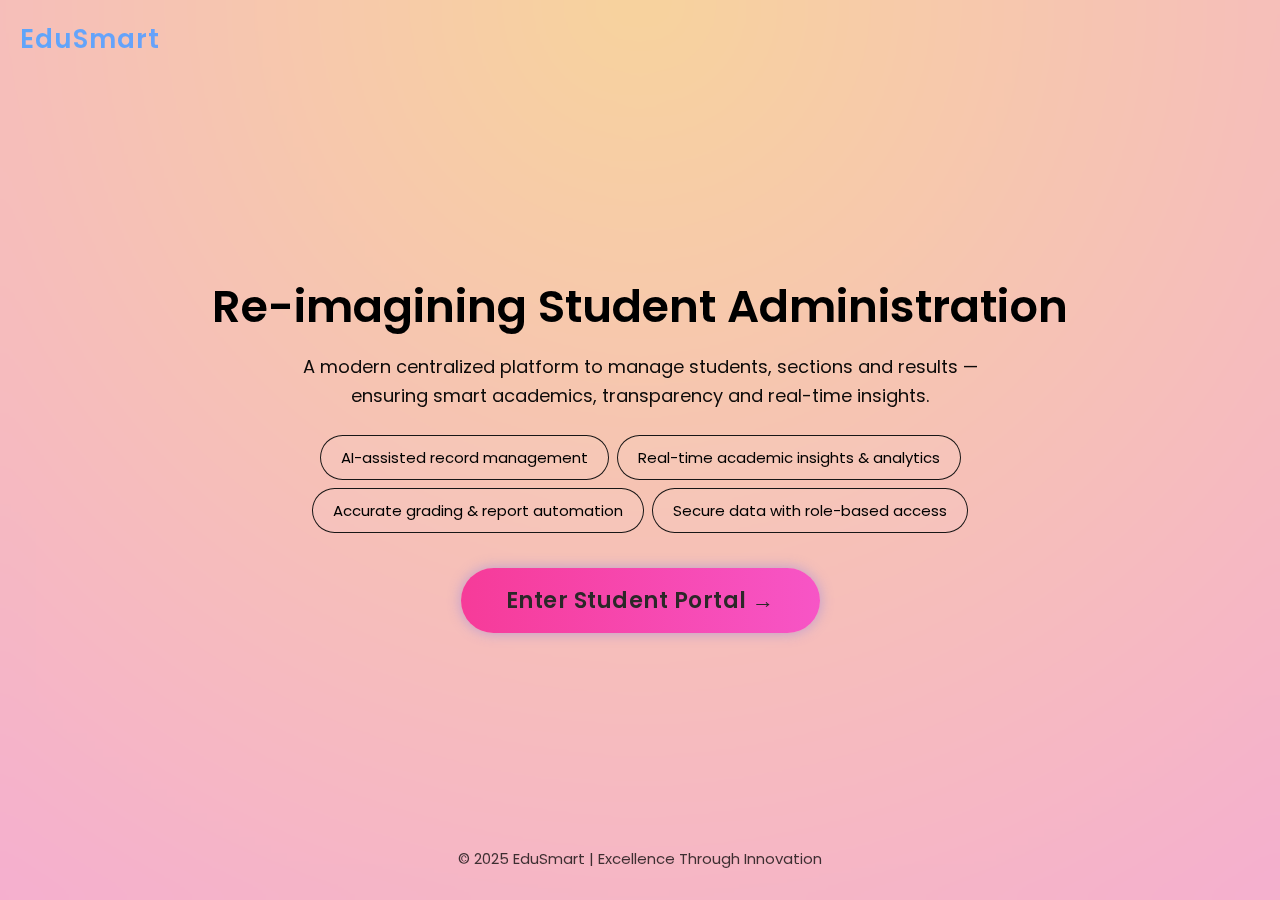
<file: index.html>
<!DOCTYPE html>
<html lang="en">
<head>
    <meta charset="UTF-8">
    <meta name="viewport" content="width=device-width, initial-scale=1.0">
    <title>Student Management System</title>
    <link rel="stylesheet" href="Css/style2.css">
</head>
<body>

    
    <div class="circle"></div>
    <div class="circle2"></div>
    <div class="circle3"></div>

    <div class="container">
        <header>
            <h2 class="logo"> EduSmart</h2>

        </header>

        <div class="hero">
            <h1>Re-imagining Student Administration</h1>
            <p>
                A modern centralized platform to manage students, sections and results — 
                ensuring smart academics, transparency and real-time insights.
            </p>

            <div class="features">
                <span>AI-assisted record management</span>
                <span>Real-time academic insights & analytics</span>
                <span>Accurate grading & report automation</span>
                <span>Secure data with role-based access</span>
            </div>

            <button class="portal-btn" onclick="window.location.href='dashboard.html'">
                Enter Student Portal →
            </button>
        </div>
        
        <footer>© 2025 EduSmart | Excellence Through Innovation</footer>
    </div>

</body>
</html>
</file>
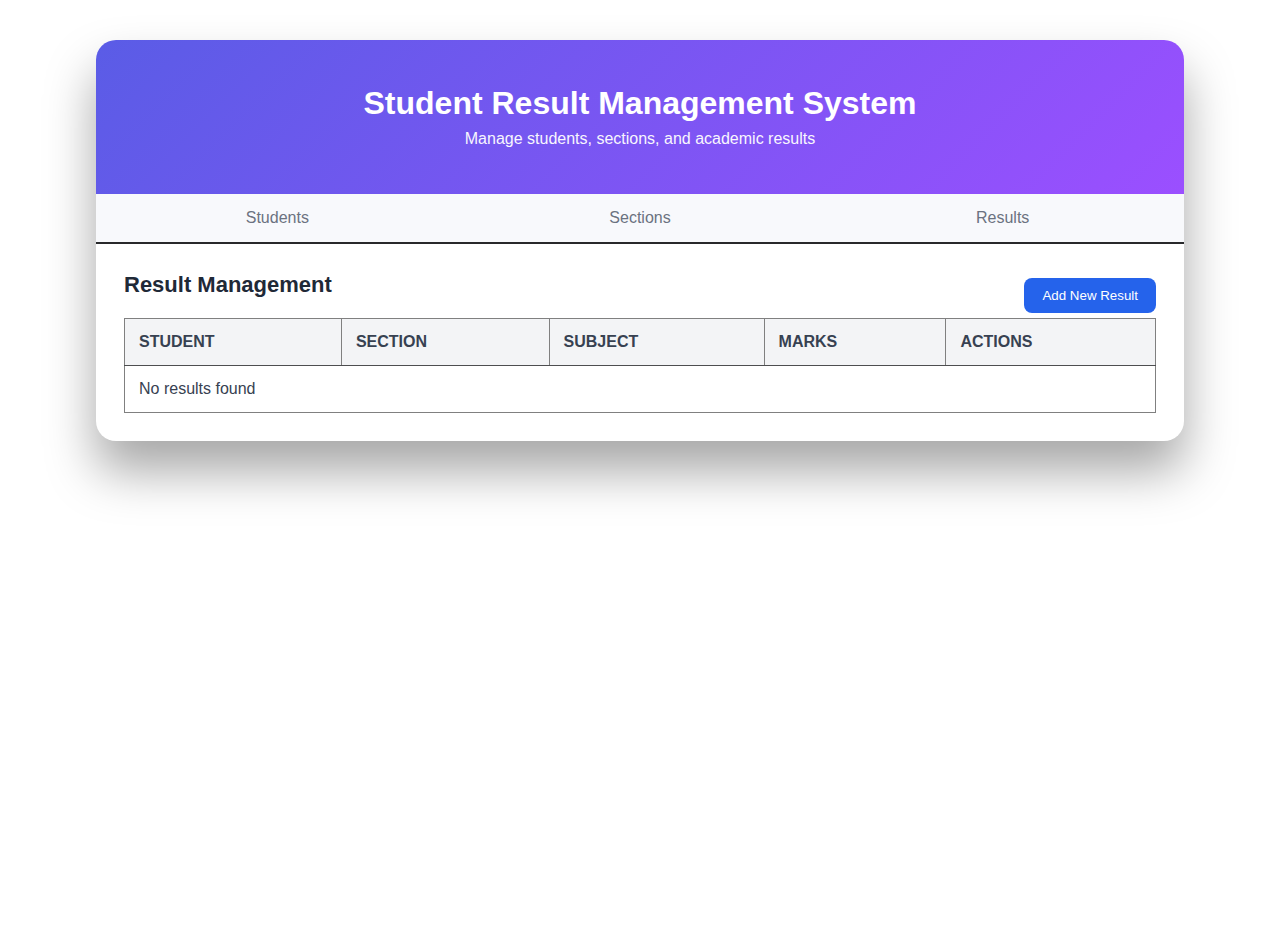
<file: result.html>
<!DOCTYPE html>
<html lang="en">
<head>
  <meta charset="UTF-8" />
  <meta name="viewport" content="width=device-width, initial-scale=1.0" />
  <title>Results - Student Result Management System</title>
  <link rel="stylesheet" href="Css/style.css">
  <link rel="stylesheet" href="Css/style_section.css">

</head>

<body>

  <div class="main-card">

    <div class="card-header">
      <h1>Student Result Management System</h1>
      <p>Manage students, sections, and academic results</p>
    </div>

    <div class="tabs">
      <button onclick="window.location.href='dashboard.html';">Students</button>
      <button onclick="window.location.href='section.html';">Sections</button>
      <button>Results</button>
    </div>

    <div class="content">
      <div class="section-header">
        <h2>Result Management</h2>
        <button id="openAddResult">Add New Result</button>
      </div>

      <table border="1">
        <thead>
          <tr>
            <th>STUDENT</th>
            <th>SECTION</th>
            <th>SUBJECT</th>
            <th>MARKS</th>
            <th>ACTIONS</th>
          </tr>
        </thead>
        <tbody id="resultsTableBody">
          <tr>
            <td colspan="5">Loading results...</td>
          </tr>
        </tbody>
      </table>

    </div>
  </div>

  <div id="resultModal" style="display:none;">
    <div class="modal">
      <h3 id="resultModalTitle">Add New Result</h3>

      <label>Student:</label>
      <select id="resultStudent"></select>
      <br><br>

      <label>Section:</label>
      <select id="resultSection"></select>
      <br><br>

      <label>Subject:</label>
      <input type="text" id="resultSubject" required>
      <br><br>

      <label>Marks:</label>
      <input type="number" id="resultMarks" required>
      <br><br>

      <button id="resultCancel">Cancel</button>
      <button id="resultSave">Save</button>
    </div>
  </div>

  <script>
    let students = [];
    let sections = [];
    let results = [];
    let editId = null;

    // Load data
    function loadData() {
      let stuData = localStorage.getItem('students');
      if (stuData) students = JSON.parse(stuData);

      let secData = localStorage.getItem('sections');
      if (secData) sections = JSON.parse(secData);

      let resData = localStorage.getItem('results');
      if (resData) results = JSON.parse(resData);
    }

    // Save data
    function saveData() {
      localStorage.setItem('students', JSON.stringify(students));
      localStorage.setItem('sections', JSON.stringify(sections));
      localStorage.setItem('results', JSON.stringify(results));
    }

    // Show results
    function showResults() {
      let tbody = document.getElementById('resultsTableBody');
      tbody.innerHTML = '';

      if (results.length === 0) {
        tbody.innerHTML = '<tr><td colspan="5">No results found</td></tr>';
        return;
      }

      results.forEach(result => {
        let student = students.find(s => s.id === result.studentId);
        let studentName = student ? student.name : 'N/A';

        let row = '<tr>' +
          '<td>' + studentName + '</td>' +
          '<td>' + result.section + '</td>' +
          '<td>' + result.subject + '</td>' +
          '<td>' + result.marks + '</td>' +
          '<td>' +
            '<button onclick="editResult(\'' + result.id + '\')">Edit</button> ' +
            '<button onclick="deleteResult(\'' + result.id + '\')">Delete</button>' +
          '</td>' +
        '</tr>';
        tbody.innerHTML += row;
      });
    }

    // Fill dropdowns
    function fillDropdowns() {
      let stuSelect = document.getElementById('resultStudent');
      stuSelect.innerHTML = '';
      students.forEach(student => {
        stuSelect.innerHTML += '<option value="' + student.id + '">' + student.name + '</option>';
      });

      let secSelect = document.getElementById('resultSection');
      secSelect.innerHTML = '';
      sections.forEach(section => {
        secSelect.innerHTML += '<option value="' + section.name + '">' + section.name + '</option>';
      });
    }

    // Show modal
    function showModal() {
      document.getElementById('resultModal').style.display = 'block';
    }

    // Hide modal
    function hideModal() {
      document.getElementById('resultModal').style.display = 'none';
    }

    // Add result
    function addResult(studentId, section, subject, marks) {
      let result = {
        id: Date.now().toString(),
        studentId: studentId,
        section: section,
        subject: subject,
        marks: marks
      };
      results.push(result);
      saveData();
      showResults();
    }

    // Edit result
    function editResult(id) {
      let result = results.find(r => r.id === id);
      if (result) {
        editId = id;
        document.getElementById('resultStudent').value = result.studentId;
        document.getElementById('resultSection').value = result.section;
        document.getElementById('resultSubject').value = result.subject;
        document.getElementById('resultMarks').value = result.marks;
        document.getElementById('resultModalTitle').textContent = 'Edit Result';
        document.getElementById('resultSave').textContent = 'Update';
        showModal();
      }
    }

    // Update result
    function updateResult(id, studentId, section, subject, marks) {
      let index = results.findIndex(r => r.id === id);
      if (index !== -1) {
        results[index].studentId = studentId;
        results[index].section = section;
        results[index].subject = subject;
        results[index].marks = marks;
        saveData();
        showResults();
      }
    }

    // Delete result
    function deleteResult(id) {
      if (confirm('Delete this result?')) {
        results = results.filter(r => r.id !== id);
        saveData();
        showResults();
      }
    }

    // Open add
    document.getElementById('openAddResult').onclick = function() {
      document.getElementById('resultSubject').value = '';
      document.getElementById('resultMarks').value = '';
      editId = null;
      document.getElementById('resultModalTitle').textContent = 'Add New Result';
      document.getElementById('resultSave').textContent = 'Save';
      fillDropdowns();
      showModal();
    };

    // Cancel button
    document.getElementById('resultCancel').onclick = function() {
      hideModal();
    };

    // Save button
    document.getElementById('resultSave').onclick = function() {
      let studentId = document.getElementById('resultStudent').value;
      let section = document.getElementById('resultSection').value;
      let subject = document.getElementById('resultSubject').value.trim();
      let marks = document.getElementById('resultMarks').value.trim();

      if (!studentId || !section || !subject || !marks) return;

      if (editId) {
        updateResult(editId, studentId, section, subject, marks); // Update existing
      } else {
        addResult(studentId, section, subject, marks); // Add new
      }

      hideModal();
    };

    // Start app
    loadData();
    fillDropdowns();
    showResults();
  </script>

</body>
</html>
</file>
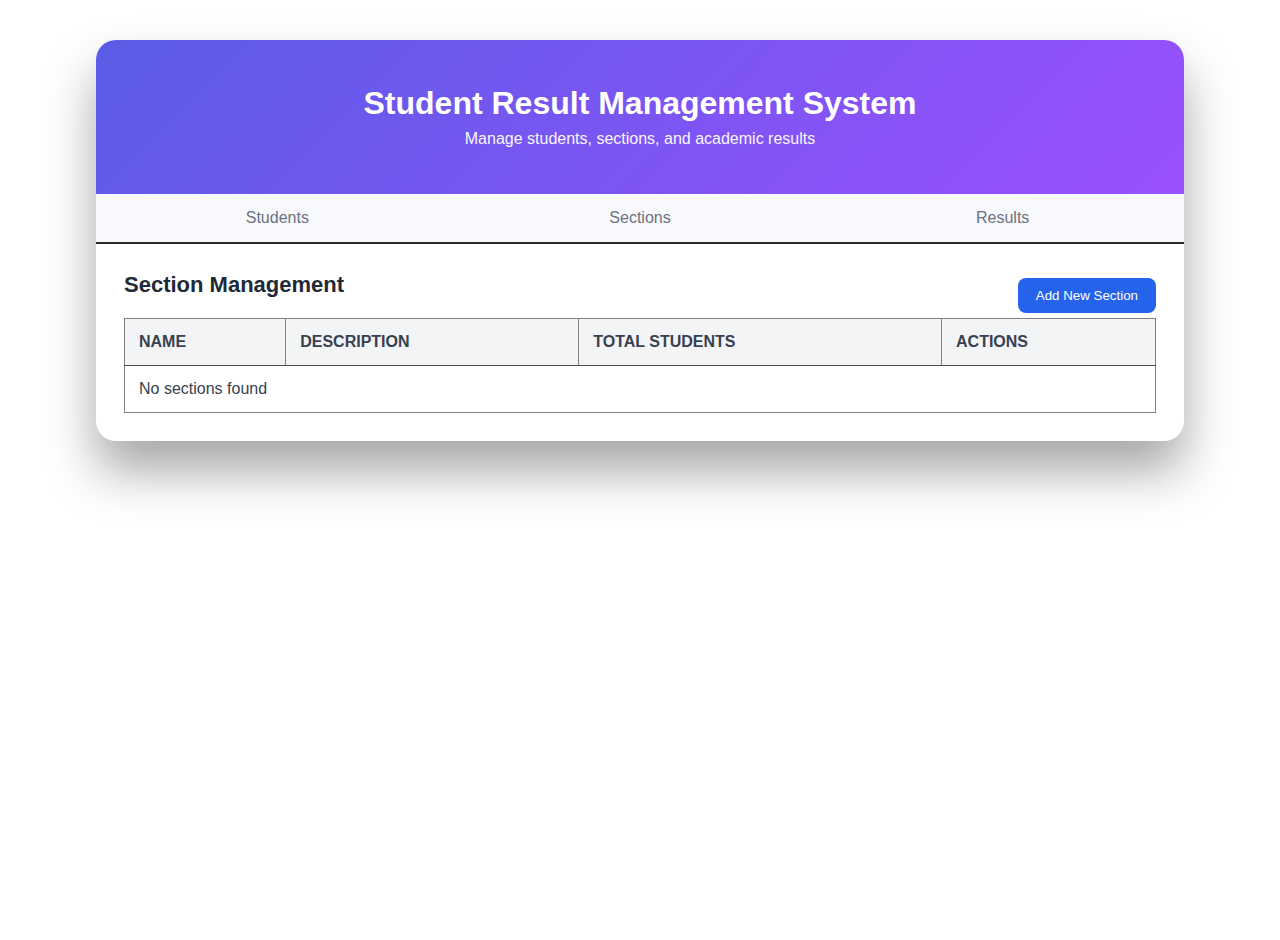
<file: section.html>
<!DOCTYPE html>
<html lang="en">
<head>
  <meta charset="utf-8" />
  <meta name="viewport" content="width=device-width,initial-scale=1" />
  <title>Sections - Student Result Management System</title>
  <link rel="stylesheet" href="Css/style.css">
  <link rel="stylesheet" href="Css/style_section.css">

</head>
<body>

  <div class="main-card">

    <div class="card-header">
      <h1>Student Result Management System</h1>
      <p>Manage students, sections, and academic results</p>
    </div>

    <div class="tabs">
      <button onclick="window.location.href='dashboard.html';">Students</button>
      <button onclick="location.reload();">Sections</button>
      <button onclick="window.location.href='result.html';">Results</button>
    </div>

    <div class="content">

      <div class="section-header">
        <h2>Section Management</h2>
        <button id="openAdd">Add New Section</button>
      </div>

      <table border="1">
        <thead>
          <tr>
            <th>NAME</th>
            <th>DESCRIPTION</th>
            <th>TOTAL STUDENTS</th>
            <th>ACTIONS</th>
          </tr>
        </thead>

        <tbody id="tableBody">
          <tr>
            <td colspan="4">Loading sections...</td>
          </tr>
        </tbody>
      </table>

    </div>
  </div>

  <div id="modalBackdrop" style="display:none;">
    <div class="modal">
      <h3 id="modalTitle">Add New Section</h3>

      <label>Name:</label>
      <input id="secName" type="text" required>
      <br><br>

      <label>Description:</label>
      <textarea id="secDesc" rows="4"></textarea>
      <br><br>

      <button id="cancelBtn">Cancel</button>
      <button id="saveBtn">Save</button>
    </div>
  </div>

<script>
  let students = [];
  let sections = [];
  let editId = null;

  // Load data
  function loadData() {
    let data = localStorage.getItem('students');
    if (data) students = JSON.parse(data);
    
    let secData = localStorage.getItem('sections');
    if (secData) sections = JSON.parse(secData);
  }

  // Save data
  function saveData() {
    localStorage.setItem('students', JSON.stringify(students));
    localStorage.setItem('sections', JSON.stringify(sections));
  }

  // Show sections
  function showSections() {
    let tbody = document.getElementById('tableBody');
    tbody.innerHTML = '';

    if (sections.length === 0) {
      tbody.innerHTML = '<tr><td colspan="4">No sections found</td></tr>';
      return;
    }

    sections.forEach(section => {
      let count = students.filter(s => s.section === section.name).length;

      let row = '<tr>' +
        '<td>' + section.name + '</td>' +
        '<td>' + section.desc + '</td>' +
        '<td>' + count + '</td>' +
        '<td>' +
          '<button onclick="editSection(\'' + section.id + '\')">Edit</button> ' +
          '<button onclick="deleteSection(\'' + section.id + '\')">Delete</button>' +
        '</td>' +
      '</tr>';
      tbody.innerHTML += row;
    });
  }

  // Show modal
  function showModal() {
    document.getElementById('modalBackdrop').style.display = 'block';
  }

  // Hide modal
  function hideModal() {
    document.getElementById('modalBackdrop').style.display = 'none';
  }

  // Add section
  function addSection(name, desc) {
    let section = {
      id: Date.now().toString(),
      name: name,
      desc: desc
    };
    sections.push(section);
    saveData();
    showSections();
  }

  // Edit section
  function editSection(id) {
    let section = sections.find(s => s.id === id);
    if (section) {
      editId = id;
      document.getElementById('secName').value = section.name;
      document.getElementById('secDesc').value = section.desc;
      document.getElementById('modalTitle').textContent = 'Edit Section';
      document.getElementById('saveBtn').textContent = 'Update';
      showModal();
    }
  }

  // Update section
  function updateSection(id, name, desc) {
    let index = sections.findIndex(s => s.id === id);
    if (index !== -1) {
      let oldName = sections[index].name;
      sections[index].name = name;
      sections[index].desc = desc;

      // Update students
      students.forEach(s => {
        if (s.section === oldName) s.section = name;
      });

      saveData();
      showSections();
    }
  }

  // Delete section
  function deleteSection(id) {
    let section = sections.find(s => s.id === id);
    if (confirm('Delete section "' + section.name + '"?')) {
      sections = sections.filter(s => s.id !== id);
      saveData();
      showSections();
    }
  }

  // Open add
  document.getElementById('openAdd').onclick = function() {
    document.getElementById('secName').value = '';
    document.getElementById('secDesc').value = '';
    editId = null;
    document.getElementById('modalTitle').textContent = 'Add New Section';
    document.getElementById('saveBtn').textContent = 'Save';
    showModal();
  };

  // Cancel button
  document.getElementById('cancelBtn').onclick = function() {
    hideModal();
  };

  // Save button
  document.getElementById('saveBtn').onclick = function() {
    let name = document.getElementById('secName').value.trim();
    let desc = document.getElementById('secDesc').value.trim();

    if (!name) return;

    if (editId) {
      updateSection(editId, name, desc); // Update existing
    } else {
      addSection(name, desc); // Add new
    }

    hideModal();
  };

  // Start app
  loadData();
  showSections();
</script>

</body>
</html>
</file>
<file: Css/style2.css>
@import url('https://fonts.googleapis.com/css2?family=Poppins:wght@300;400;500;600;700&display=swap');

* {
    margin: 0;
    padding: 0;
    box-sizing: border-box;
    font-family: "Poppins", sans-serif;
}

body {
    height: 100vh;
    background: radial-gradient(circle at top, #f7d39d, #f5afcf);
    overflow: hidden;
    color: rgb(0, 0, 0);
}


.circle, .circle2, .circle3 {
    position: absolute;
    border-radius: 50%;
    filter: blur(60px);
    animation: float 9s infinite alternate ease-in-out;
}
@keyframes float {
    0% { transform: translateY(0px) }
    100% { transform: translateY(60px) }
}


.container {
    backdrop-filter: blur(14px);
    padding: 20px;
    height: 100vh;
    display: flex;
    flex-direction: column;
    justify-content: space-between;
}

header .logo {
    font-size: 26px;
    font-weight: 600;
    letter-spacing: 1px;
    background: linear-gradient(90deg, #60a5fa, #a78bfa);
    -webkit-background-clip: text;
    color: transparent;
}

.hero {
    text-align: center;
    max-width: 900px;
    margin: auto;
    animation: fadeIn 1.2s ease-in;
}

.hero h1 {
    font-size: 45px;
    font-weight: 600;
    margin-bottom: 12px;
}

.hero p {
    font-size: 18px;
    opacity: 0.95;
    width: 75%;
    margin: auto;
    margin-bottom: 25px;
    line-height: 1.6;
}

.features {
    display: flex;
    flex-wrap: wrap;
    gap: 8px;
    justify-content: center;
    margin-bottom: 35px;
}

.features span {
    background: rgba(255,255,255,0.06);
    padding: 10px 20px;
    border-radius: 50px;
    border: 1px solid rgba(19, 18, 18, 0.979);
    font-size: 15px;
    transition: 0.3s;
}

.features span:hover {
    background: rgba(255,255,255,0.12);
    transform: scale(1.05);
}


.portal-btn {
    background: linear-gradient(90deg, #f63b99, #f755c6);
    border: none;
    padding: 16px 45px;
    border-radius: 50px;
    font-size: 22px;
    font-weight: 600;
    cursor: pointer;
    letter-spacing: 0.5px;
    transition: 0.35s;
    color: rgb(43, 40, 40);
    box-shadow: 0 0 14px rgba(99, 102, 241, 0.4);
}

.portal-btn:hover {
    transform: scale(1.08);
    box-shadow: 0 0 25px rgba(168, 85, 247, 0.8);
}

footer {
    text-align: center;
    opacity: 0.75;
    font-size: 15px;
    margin-bottom: 10px;
}


@keyframes fadeIn {
    from { opacity: 0; transform: translateY(20px); }
    to { opacity: 1; transform: translateY(0px); }
}
</file>
<file: Css/style.css>
html, body {
  margin: 0;
  padding: 0;
  height: 100%;
  font-family: "Inter", Arial, sans-serif;
  background: url('https://img.freepik.com/premium-photo/education-banner-background-back-school-generate-ai_905417-6405.jpg') center/cover no-repeat fixed;
}


.main-card {
  width: 85%;
  margin: 40px auto;
  background: white;
  border-radius: 20px;
  box-shadow: 0px 30px 50px rgba(0,0,0,0.35);
  overflow: hidden;
}


.card-header {
  text-align: center;
  padding: 45px 20px 30px;
  background: linear-gradient(135deg, #5a5ce6, #9b4fff);
  color: white;
}

.card-header h1 {
  margin: 0;
  font-size: 32px;
  font-weight: 700;
}

.card-header p {
  margin-top: 8px;
  opacity: 0.95;
  font-size: 16px;
}


.tabs {
  display: flex;
  background: #f8f9fc;
  border-bottom: 2px solid #28292b;
}

.tabs button {
  flex: 1;
  padding: 15px;
  font-size: 16px;
  border: none;
  background: none;
  cursor: pointer;
  color: #6b7280;
}

.tabs button:hover {
  color: #4f46e5;
}


.content {
  position: relative;
  padding: 28px;
}

.section-header {
  display: flex;
  justify-content: space-between;
  align-items: center;
}

.section-header h2 {
  margin: 0;
  font-size: 20px;
  color: #1f2937;
}

.section-header button {
  background: #2563eb;
  border: none;
  padding: 10px 18px;
  border-radius: 8px;
  color: white;
  cursor: pointer;
}


.table-container {
  margin-top: 20px;
  overflow-x: auto;
}

table {
  width: 100%;
  border-collapse: collapse;
  border-radius: 10px;
}

table th {
  background: #f3f4f6;
  padding: 14px;
  text-align: left;
  color: #374151;
  border-bottom: 1px solid #4d4e50;
}

table td {
  padding: 14px;
  color: #374151;
}

table tr:nth-child(even) {
  background: #fafafa;
}


.modal {
  width: 420px;
  background: #fff;
  border-radius: 10px;
  padding: 18px;
  box-shadow: 0 20px 40px rgba(2, 6, 23, 0.4);
  /* center inside flex parent */
  margin: auto;
}
.modal-backdrop,
#studentFormModal,
#deleteConfirmModal {
    position: relative; 
  top: 0%;
  left: 36%;
  width: 100%;
  height: 100%;
  display: none; 
  align-items: center;
  justify-content: center;
  z-index: 10; 
}


.modal-content {
  background: white;
  padding: 30px;
  border-radius: 12px;
  width: 90%;
  max-width: 450px;
  box-shadow: 0 10px 25px rgba(0, 0, 0, 0.2);
}

.modal-content h3 {
  margin-top: 0;
  color: #4f46e5;
  border-bottom: 1px solid #f3f4f6;
  padding-bottom: 15px;
  margin-bottom: 20px;
}

.modal-content label {
  display: block;
  margin-top: 15px;
  margin-bottom: 5px;
  font-weight: 500;
  color: #374151;
  font-size: 14px;
}

.modal-content input,
.modal-content select {
  width: 100%;
  padding: 10px;
  font-size: 14px;
  margin-top: 5px;
  border-radius: 6px;
  border: 1px solid #d1d5db;
}

.modal-content button {
  margin-top: 20px;
  padding: 10px 16px;
  border-radius: 8px;
  border: none;
  cursor: pointer;
}

#closeFormModalBtn,
#cancelDeleteBtn {
  background: #9ca3af;
  color: white;
}

#saveStudentBtn,
#confirmDeleteBtn {
  background: #2563eb;
  color: white;
}

/* RESPONSIVE */
@media (max-width: 768px) {
  .main-card {
    margin: 10px auto;
    border-radius: 0;
    width: 100%;
  }

  .card-header h1 {
    font-size: 24px;
  }

  .content {
    padding: 15px;
  }

  .section-header {
    flex-direction: column;
    align-items: flex-start;
    gap: 10px;
  }
}
</file>
<file: Css/style_section.css>
.tabs .tab {
  padding: 16px;
}

.content {
  padding: 28px;
}

.section-header h2 {
    margin-bottom:20px;
  font-size: 22px;

}

.btn-add {
  background: #2563eb;
  color: #fff;
  padding: 10px 16px;
  border-radius: 8px;
  border: none;
  cursor: pointer;
}

.sections-table {
  width: 100%;
  border-collapse: collapse;
  margin-top: 20px;
  background: #fff;
  border-radius: 8px;
  overflow: hidden;
  box-shadow: 0 4px 12px rgba(0, 0, 0, 0.05);
}

.sections-table th,
.sections-table td {
  padding: 14px;
  text-align: left;
  border-bottom: 1px solid #f3f4f6;
  color: #374151;

}

.actions .btn {
  margin-right: 8px;
  padding: 6px 10px;
  border-radius: 6px;
  border: none;
  cursor: pointer;
  font-size: 13px;
}

.btn-edit {
  background: #f3f4f6;
  color: #111827;
}

.btn-delete {
  background: #ef4444;
  color: #fff;
}

.modal-backdrop {
  position: fixed;
  inset: 0;
  background: rgba(15, 23, 42, 0.55);
  display: none;
  align-items: center;
  justify-content: center;
  z-index: 60;
}

/* Section should be positioned relative */
.content {
  position: relative;
  padding: 28px;
}

/* Modal backdrop inside the section */
.modal-backdrop {
  position: absolute; /* changed from fixed */
  top: 0;
  left: 0;
  width: 100%;
  height: 100%;
  background: rgba(15, 23, 42, 0.55);
  display: none; /* show via JS */
  align-items: center;
  justify-content: center;
  z-index: 10; /* relative to section */
}

/* Modal stays same */
.modal {
  width: 420px;
  background: #fff;
  border-radius: 10px;
  padding: 18px;
  box-shadow: 0 20px 40px rgba(2, 6, 23, 0.4);
  /* center inside flex parent */
  margin: auto;
}


.modal h3 {
  margin: 0 0 10px 0;
  font-size: 18px;
}

.form-row {
  margin-bottom: 12px;
}

.form-row input,
.form-row textarea {
  width: 100%;
  padding: 9px 10px;
  border: 1px solid #e5e7eb;
  border-radius: 6px;
  font-size: 14px;
}

.modal-footer {
  display: flex;
  justify-content: flex-end;
  gap: 8px;
  margin-top: 12px;
}

.btn-secondary {
  background: #f3f4f6;
  border: none;
  padding: 8px 12px;
  border-radius: 8px;
  cursor: pointer;
}

.empty-row {
  text-align: center;
  padding: 22px;
  color: #6b7280;
  font-style: italic;
}
</file>
